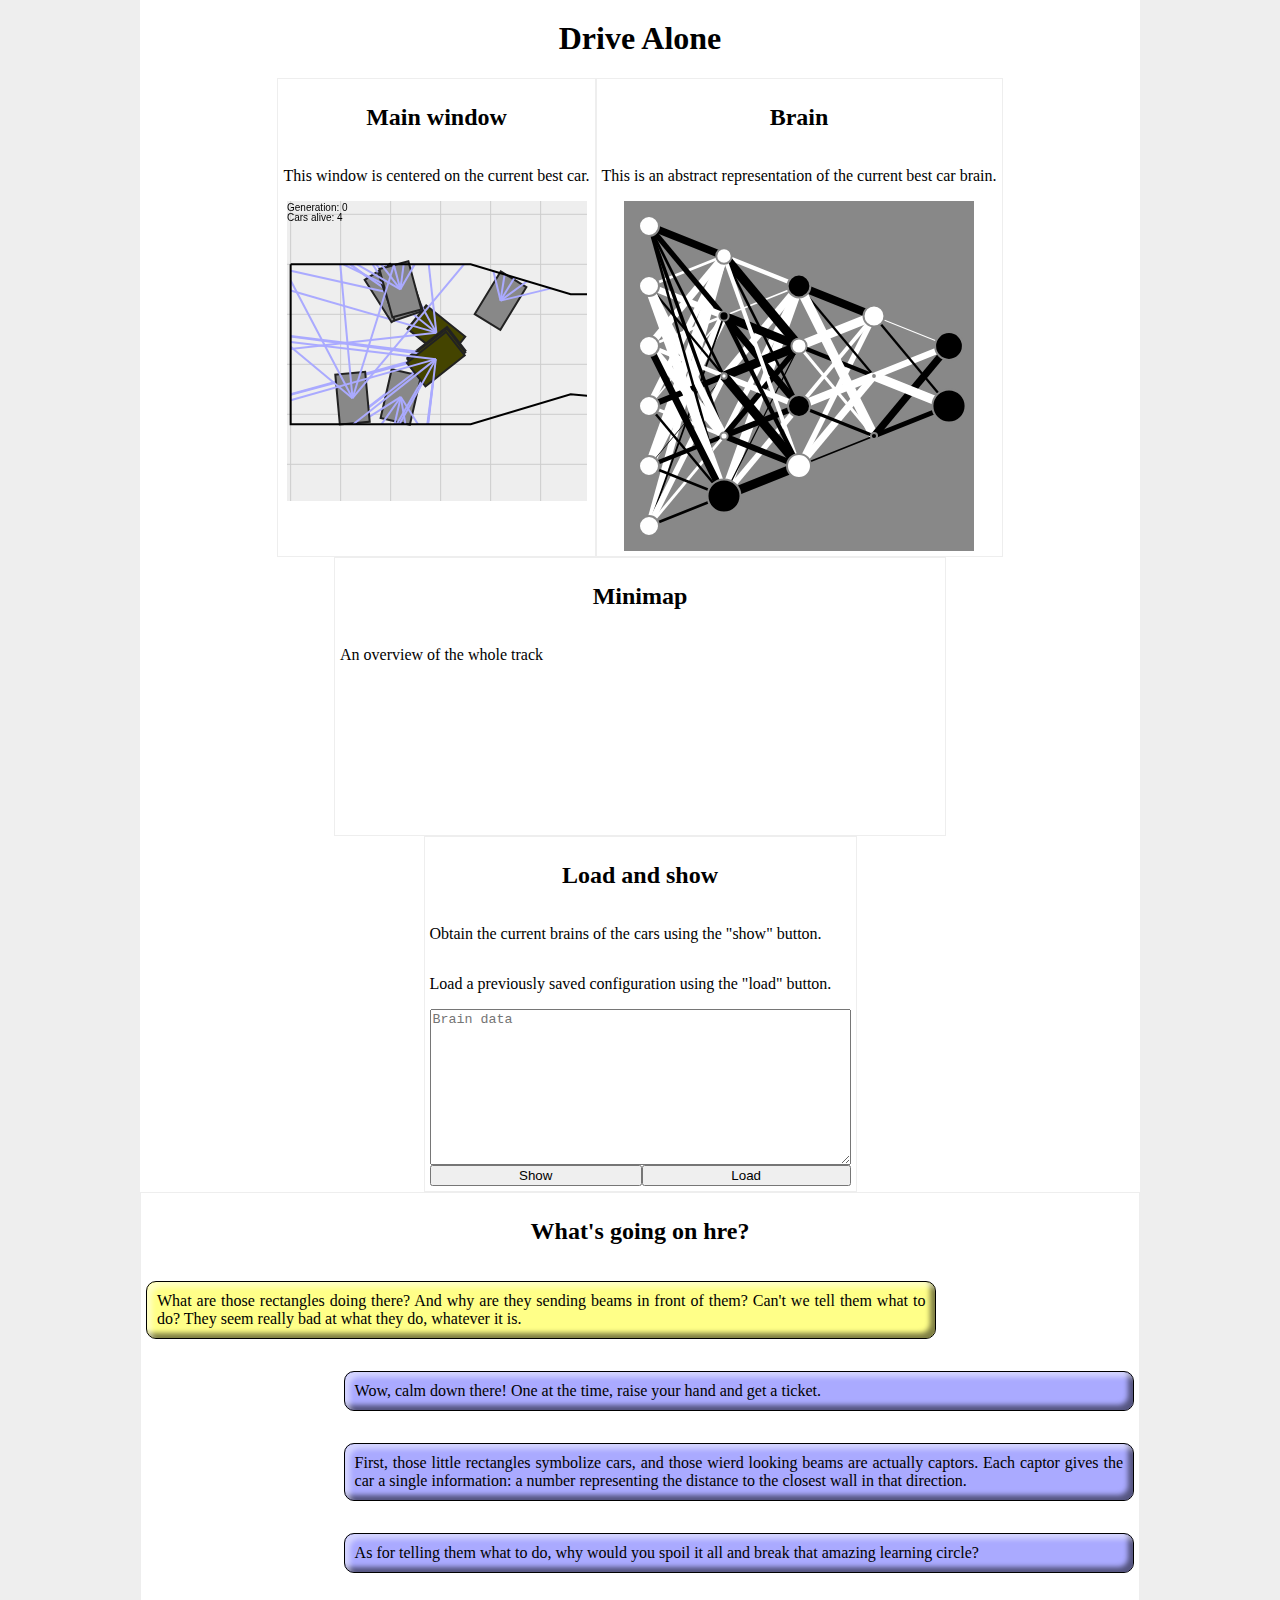
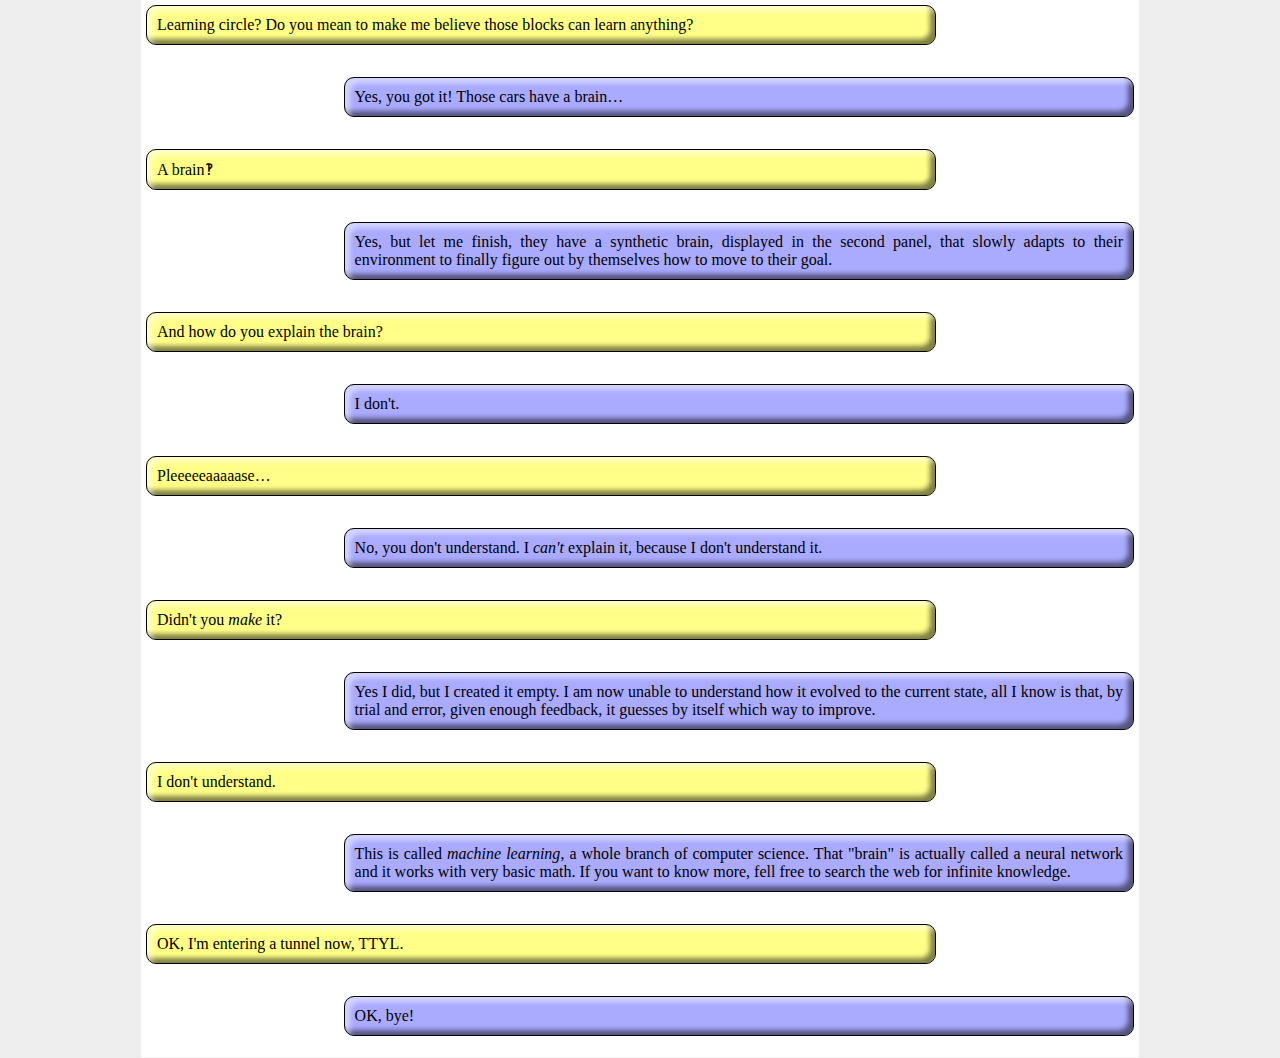
<file: index.html>
<!DOCTYPE html>
<html>

<head>
    <meta charset="utf-8">
    <title>Drive Alone</title>
    <link rel="stylesheet" href="css/style.css" type="text/css">
    <script src="js/Car.js"></script>
    <script src="js/Path.js"></script>
    <script src="js/Point.js"></script>
    <script src="js/Segment.js"></script>
    <script src="js/Util.js"></script>

    <script src="js/ai/Brain.js"></script>
    <script src="js/ai/Neuron.js"></script>

    <script src="js/drive-alone.js"></script>
    <script src="js/draw-brain.js"></script>
    <script src="js/minimap.js"></script>
    <script src="js/save.js"></script>

    <script>
        const sharedElements = {}
        const load = function() {
            loadWorld()
            loadBrain()
            loadMinimap()
            loadSave()
        }

    </script>
</head>

<body onload="load()">
    <main>
        <h1>Drive Alone</h1>
        <div class="tiles">
            <section>
                <h2>Main window</h2>
                <p>This window is centered on the current best car.</p>
                <canvas id="world"></canvas>
            </section>
            <section>
                <h2>Brain</h2>
                <p>This is an abstract representation of the current best car brain.</p>
                <canvas id="brain"></canvas>
            </section>
            <section>
                <h2>Minimap</h2>
                <p>An overview of the whole track</p>
                <canvas id="minimap"></canvas>
            </section>
            <section>
                <h2>Load and show</h2>
                <p>Obtain the current brains of the cars using the "show" button.</p>
                <p>Load a previously saved configuration using the "load" button.</p>
                <textarea id="brainData" cols="50" rows="10" placeholder="Brain data"></textarea>
                <div class="buttons">
                    <button id="showBrainData">Show</button>
                    <button id="loadBrainData">Load</button>
                </div>
            </section>
            <section>
                <h2>What's going on hre?</h2>
                <p class="question">What are those rectangles doing there? And why are they sending beams in front of them? Can't we tell them what to do? They seem really bad at what they do, whatever it is.</p>
                <p class="answer">Wow, calm down there! One at the time, raise your hand and get a ticket.</p>
                <p class="answer">First, those little rectangles symbolize cars, and those wierd looking beams are actually captors. Each captor gives the car a single information: a number representing the distance to the closest wall in that direction.</p>
                <p class="answer">As for telling them what to do, why would you spoil it all and break that amazing learning circle?</p>
                <p class="question">Learning circle? Do you mean to make me believe those blocks can learn anything?</p>
                <p class="answer">Yes, you got it! Those cars have a brain…</p>
                <p class="question">A brain‽</p>
                <p class="answer">Yes, but let me finish, they have a synthetic brain, displayed in the second panel, that slowly adapts to their environment to finally figure out by themselves how to move to their goal.</p>
                <p class="question">And how do you explain the brain?</p>
                <p class="answer">I don't.</p>
                <p class="question">Pleeeeeaaaaase…</p>
                <p class="answer">No, you don't understand. I <em>can't</em> explain it, because I don't understand it.</p>
                <p class="question">Didn't you <em>make</em> it?</p>
                <p class="answer">Yes I did, but I created it empty. I am now unable to understand how it evolved to the current state, all I know is that, by trial and error, given enough feedback, it guesses by itself which way to improve.</p>
                <p class="question">I don't understand.</p>
                <p class="answer">This is called <em>machine learning</em>, a whole branch of computer science. That "brain" is actually called a neural network and it works with very basic math. If you want to know more, fell free to search the web for infinite knowledge.</p>
                <p class="question">OK, I'm entering a tunnel now, TTYL.</p>
                <p class="answer">OK, bye!</p>
            </section>
        </div>
    </main>
</body>

</html>
</file>
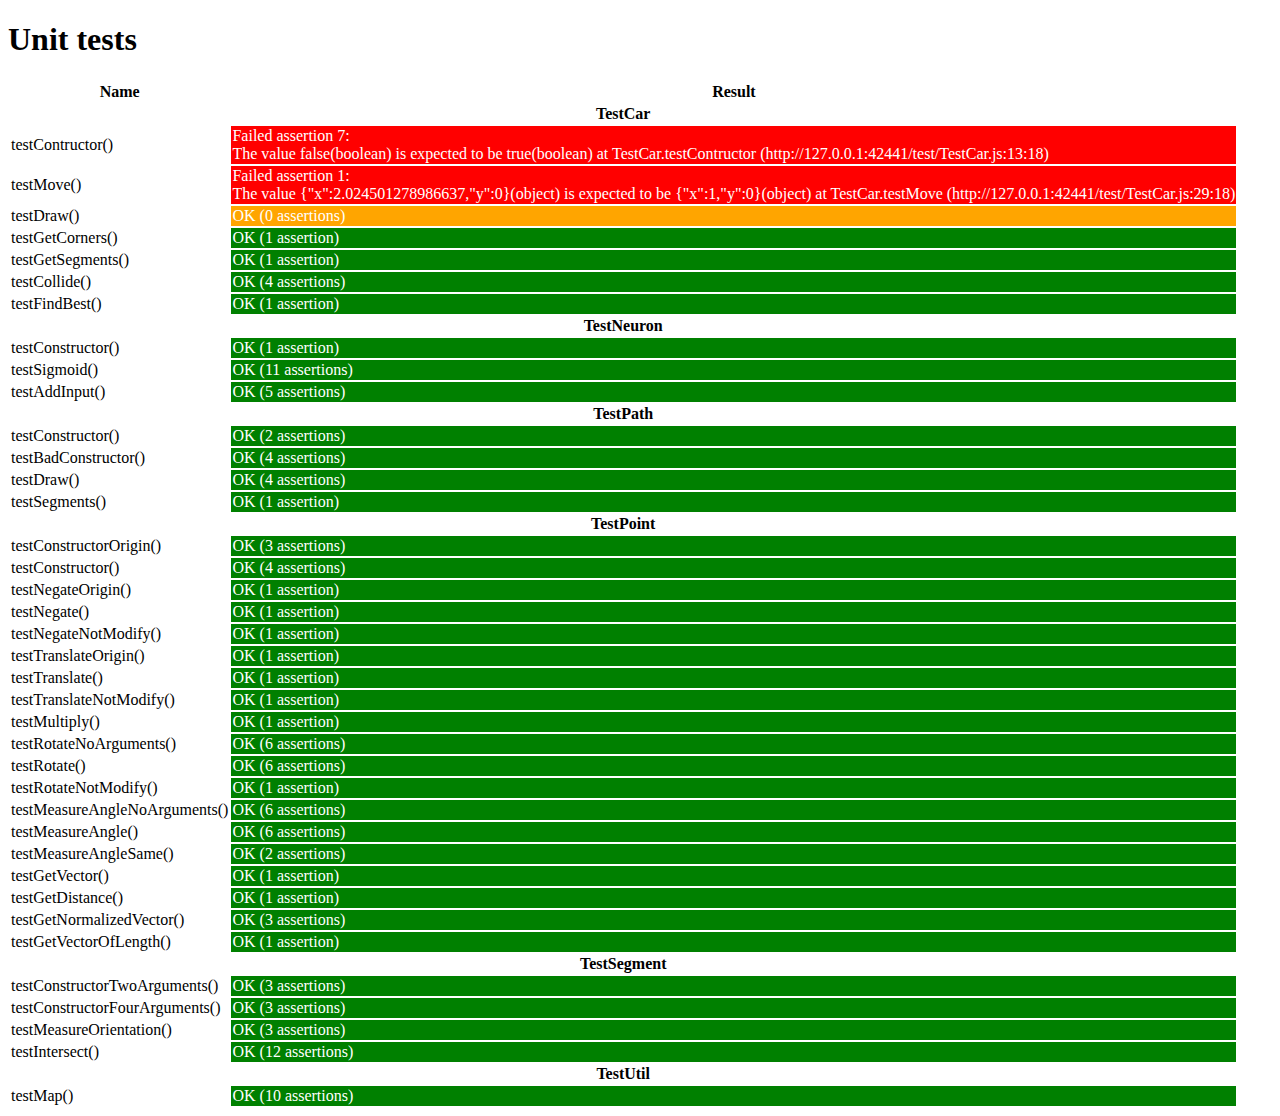
<file: test/index.html>
<!DOCTYPE html>
<html>

<head>
    <meta charset="utf-8">
    <title>Unit tests</title>
    <script src="../js/Car.js"></script>
    <script src="../js/Path.js"></script>
    <script src="../js/Point.js"></script>
    <script src="../js/Segment.js"></script>
    <script src="../js/Util.js"></script>

    <script src="../js/ai/Brain.js"></script>
    <script src="../js/ai/Neuron.js"></script>

    <script src="TestCar.js"></script>
    <script src="TestNeuron.js"></script>
    <script src="TestPath.js"></script>
    <script src="TestPoint.js"></script>
    <script src="TestSegment.js"></script>
    <script src="TestUtil.js"></script>

    <script src="UnitTest.js"></script>
    <script>
        const test = function() {
            const unitTest = new UnitTest([
                TestCar,
                TestNeuron,
                TestPath,
                TestPoint,
                TestSegment,
                TestUtil
            ])
            unitTest.run()
            let results = ''
            for (let className in unitTest.results) {
                const classResult = unitTest.results[className]
                results += `<tr><th colspan="2">${className}</th></tr>`
                for (let property in classResult) {
                    const propertyResult = classResult[property]
                    results += `<tr>`
                    results += `<td>${property}()</td>`
                    if (propertyResult.success) {
                        const color = propertyResult.assertions == 0 ? 'orange' : 'green'
                        results += `<td style="background:${color};color:white">OK (${propertyResult.assertions} assertion${propertyResult.assertions==1?'':'s'})</td>`
                    } else {
                        if (propertyResult.assertions > 0) {
                            results += `<td style="background:red;color:white">Failed assertion ${propertyResult.assertions}:<br>${propertyResult.message}</td>`
                        } else {
                            results += `<td style="background:darkslategray;color:white">${propertyResult.message}</td>`
                        }
                    }
                    results += `</tr>`
                }
            }
            document.getElementById('results').innerHTML = results
        }

    </script>
</head>

<body onload="test()">
    <h1>Unit tests</h1>
    <table>
        <thead>
            <tr>
                <th>Name</th>
                <th>Result</th>
            </tr>
        </thead>
        <tbody id="results">
        </tbody>
    </table>
</body>

</html>
</file>
<file: css/style.css>
* {
    box-sizing: border-box;
}


body {
    background: #eee;
    margin: 0px;
    padding: 0px;
}

main {
    max-width: 1000px;
    margin: auto;
    background: white;
    padding-top: 20px;
}

h1 {
    text-align: center;
    margin-top: 0;
}

.tiles {
    display: flex;
    flex-flow: row wrap;
    justify-content: center;
}

.tiles>* {
    border: 1px solid #eee;
    padding: 5px;
    display: flex;
    flex-flow: column;
    align-items: center;
}

textarea {
    width: 100%;
}

.buttons {
    display: flex;
    justify-content: center;
    width: 100%;
}

.buttons>* {
    flex-grow: 1;
}

p {
    width: 100%;
    text-align: justify;
}

p.question, p.answer {
    width: 80%;
    border: 1px solid;
    padding: 10px;
    border-radius: 10px;
    box-shadow: 5px 5px 5px rgba(255, 255, 255, 0.5) inset, -5px -5px 5px rgba(0, 0, 0, 0.5) inset;
}

p.question {
    margin-right: 20%;
    background: #ff8;
}

p.answer {
    margin-left: 20%;
    background: #aaf;
}
</file>
